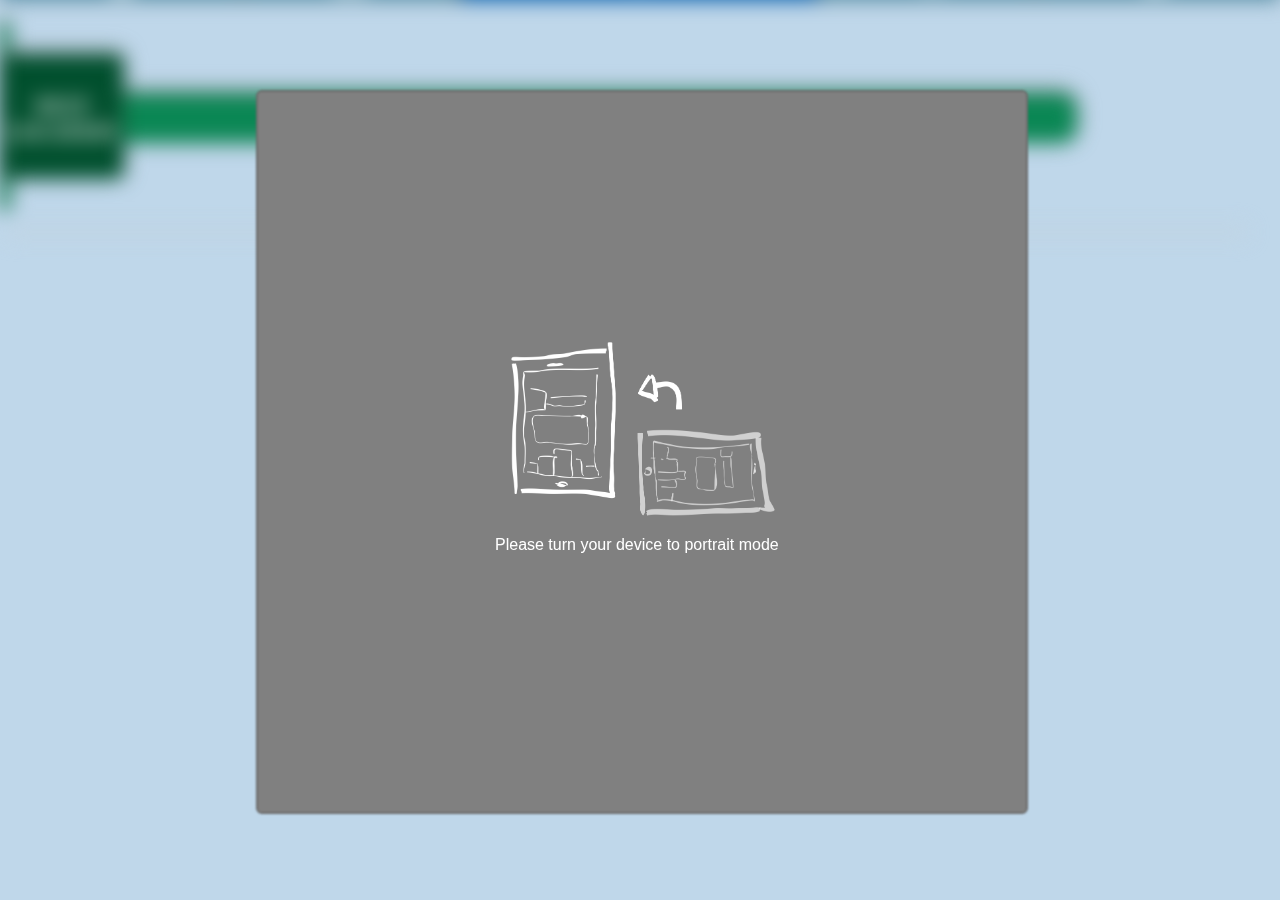
<file: HTML Update 5/exor/index.html>
<!DOCTYPE html>

<html>

<head>

  <link rel="stylesheet" type="text/css" href="css/centralui.css">
  <title>Exeter Orienteering</title>
  <meta name="viewport" content="width=device-width, initial-scale=1,
  user-scalable=no">
  <script src="js/fitty.min.js"></script>

</head>

<body>

  <div id="portrait-container">

  <div id="next-location-container">

    <div class="nlsign" id="nlsign-holder"></div>
    <div class="nlsign" id="nlsign-fixed">
      <p id="fixed-sign-txt">NEXT LOCATION</p>
    </div>
    <div class="nlsign" id="nlsign-movable">
      <p id="movable-sign-txt">The Harrison Building</p>
    </div>

  </div>

  <div id="central-view">

    <ul id="central-list">

        <li><div class="cl-element hint">
          <div class="cl-element left">
            <p class="hint-left-txt">Hint 1</p>
          </div>
            <p class="hint-main-txt">Use the chatbot below for a clue</p>
        </div>
      </li>
        <li><div class="cl-element prev">
          <div class="cl-element left prev">
            <img src="img/forum-grey.jpg" alt="Forum" height="65"
             class="grey-img">
            <img src="img/tick.png" alt="Tick" height="60"
              class="tick-img">
          </div>
          <p class="visited title">The Forum</p>
          <p class="visited date">Found at 16:33, 11/02/2020</p>
          <p class="visited points">Points earned: 50</p>
        </div>
      </li>
        <li><div class="cl-element prev">
          <div class="cl-element left prev">
            <img src="img/innovation-grey.png" alt="Innovation Centre"
             height="65" class="grey-img">
            <img src="img/tick.png" alt="Tick" height="60"
              class="tick-img">
          </div>
          <p class="visited title">Innovation Centre</p>
          <p class="visited date">Found at 16:46, 11/02/2020</p>
          <p class="visited points">Points earned: 100</p>
        </div>
      </li>

    </ul>

  </div>

  <div id="navigation-bar">

    <div class="navigation-bottom smallest" id="leaderboard-button">
      <img src="img/trophy.png" alt="Leaderboard" height="45"
      class="button-art">
    </div>
    <div class="navigation-bottom medium" id="map-button">
      <img src="img/map.png" alt="Map" height="60"
      class="button-art" id="map-img">
    </div>
    <div class="navigation-bottom" id="checkin-button">
      <p id="checkin-text">Check in<p>
    </div>
    <div class="navigation-bottom medium" id="achievements-button">
      <img src="img/badge.png" alt="Achiements" height="63"
      class="button-art">
    </div>
    <div class="navigation-bottom smallest" id="chatbot-button">
      <img src="img/chatbot.png" alt="Chatbot" height="40"
      class="button-art" id="chatbot-img">
    </div>

  </div>

</div>

    <div id="portrait-warning"></div>
      <img id="warning-img" src="img/LandscapeWarning.png" height=180px>
      <p id="warning-txt">
        Please turn your device to portrait mode
      </p>

    <script>
    // Code to dynamically change font size of movable sign text and its margin
    var movableSignValues = fitty('#movable-sign-txt', {
      maxSize: 30,
      multiLine: true
    });

    var signElement = movableSignValues[0].element;
    signElement.addEventListener('fit', function(e) {
      var topMargin = (50 - e.detail.newValue) / 2;
      document.getElementById("movable-sign-txt").style.marginTop = topMargin + "px";
    });
    </script>

</body>

</html>
</file>
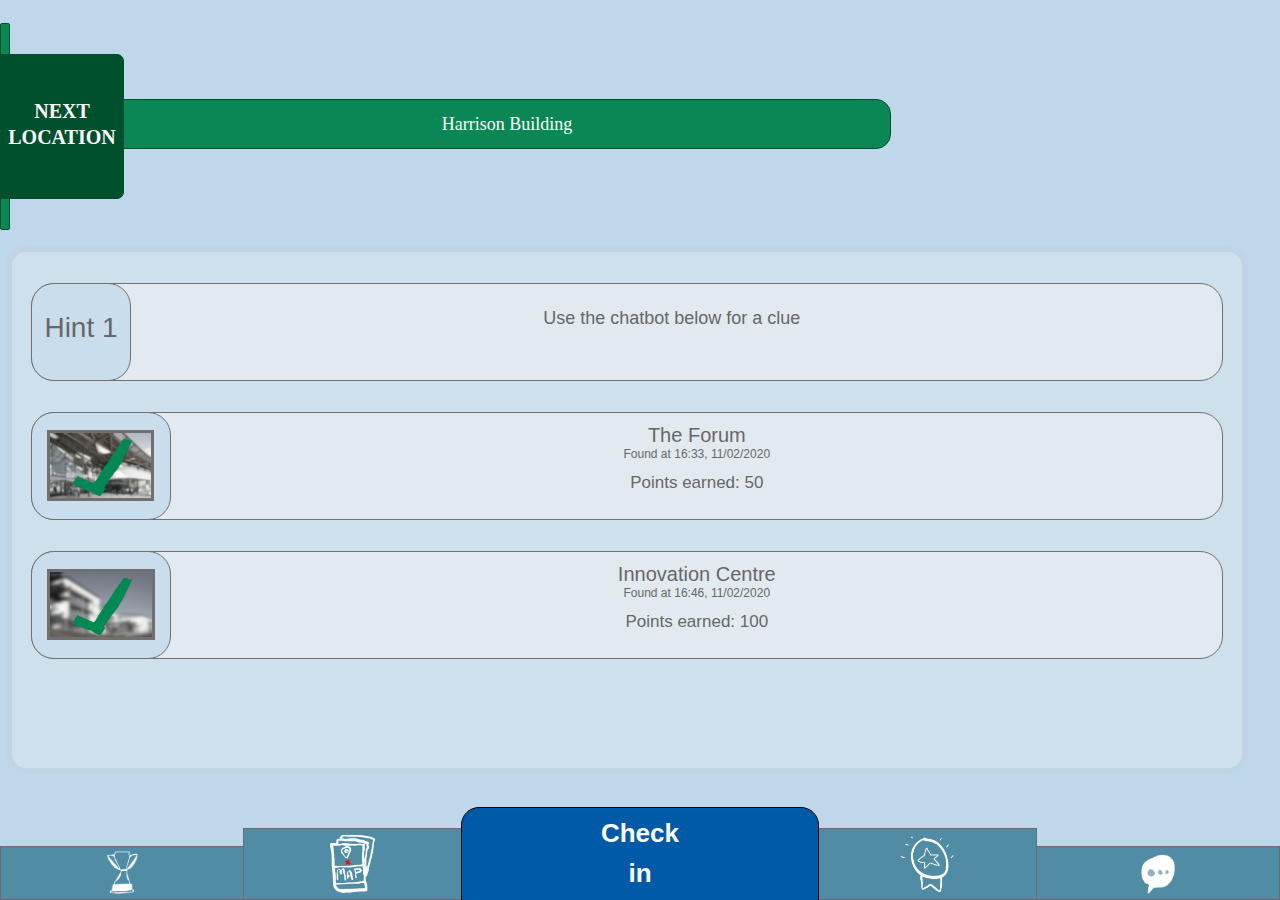
<file: HTML Update 4/MainPage.html>
<!DOCTYPE html>

<html>

<head>

  <link rel="stylesheet" type="text/css" href="CSS/MainPageStyle.css">
  <title>Exeter Orienteering</title>

</head>

<body>

  <div id="next-location-container">

    <div class="nlsign" id="nlsign-holder"></div>
    <div class="nlsign" id="nlsign-fixed">
      <p id="fixed-sign-txt">NEXT LOCATION</p>
    </div>
    <div class="nlsign" id="nlsign-movable">
      <p id="movable-sign-txt">Harrison Building</p>
    </div>

  </div>

  <div id="central-view">

    <ul id="central-list">

        <li><div class="cl-element">
          <div class="cl-element cl-left-hint">
            <p class="hint-left-txt">Hint 1</p>
          </div>
            <p class="hint-main-txt">Use the chatbot below for a clue</p>
        </div>
      </li>
        <li><div class="cl-element cl-element-prev">
          <div class="cl-element cl-left-hint cl-left-prev">
            <img src="img/forum-grey.jpg" alt="Forum" height="65"
             class="grey-img">
            <img src="img/tick.png" alt="Tick" height="60"
              class="tick-img">
          </div>
          <p class="visited visited-title">The Forum</p>
          <p class="visited visited-date">Found at 16:33, 11/02/2020</p>
          <p class="visited visited-points">Points earned: 50</p>
        </div>
      </li>
        <li><div class="cl-element cl-element-prev">
          <div class="cl-element cl-left-hint cl-left-prev">
            <img src="img/innovation-grey.png" alt="Innovation Centre"
             height="65" class="grey-img">
            <img src="img/tick.png" alt="Tick" height="60"
              class="tick-img">
          </div>
          <p class="visited visited-title">Innovation Centre</p>
          <p class="visited visited-date">Found at 16:46, 11/02/2020</p>
          <p class="visited visited-points">Points earned: 100</p>
        </div>
      </li>

    </ul>

  </div>

  <div id="navigation-bar">

    <div class="navigation-bottom smallest" id="leaderboard-button">
      <img src="img/trophy.png" alt="Leaderboard" height="45"
      class="button-art">
    </div>
    <div class="navigation-bottom medium" id="map-button">
      <img src="img/map.png" alt="Map" height="60"
      class="button-art" id="map-img">
    </div>
    <div class="navigation-bottom" id="checkin-button">
      <p id="checkin-text">Check in<p>
    </div>
    <div class="navigation-bottom medium" id="achievements-button">
      <img src="img/badge.png" alt="Achiements" height="63"
      class="button-art">
    </div>
    <div class="navigation-bottom smallest" id="chatbot-button">
      <img src="img/chatbot.png" alt="Chatbot" height="40"
      class="button-art" id="chatbot-img">
    </div>


</body>

</html>
</file>
<file: HTML Update 5/exor/css/centralui.css>
body {
  margin: 0px;
  border: 0px;
  padding: 0px;

  background-color: #BFD7EA;

  overflow: hidden;
}

#next-location-container {
  position: fixed;
  top: 23px;
  left: 0px;

  height: 187px;
  width: 100%;
}

div.nlsign {
  box-sizing: border-box;
  border-style: solid;
  border-width: 1px;
  border-color: #004F2C;

  box-shadow: 0px -3px 6px grey;
}

#nlsign-holder {
  position: absolute;
  height: 187px;
  width: 10px;

  background-color: #0A8754;

  border-radius: 2px;
  border-color: #004F2C;
}

#nlsign-fixed {
  position: absolute;
  top: 31px;

  height: 125px;
  width: 124px;

  background-color: #004F2D;

  border-radius: 0px 7px 7px 0px;
  border-color: ##004F2C;
}

#fixed-sign-txt {
  margin: auto;
  margin-top: 38px;

  width: 110px;

  font-family: "Palatino Linotype", "Book Antiqua", Palatino, serif;
  text-align: center;
  line-height: 26px;
  font-size: 20px;
  color: #FFFFFF;
  font-weight: bold;
}

#nlsign-movable {
  position: absolute;
  top: 70px;
  left: 123px;

  height: 50px;
  width: calc(80vw - 70px);

  background-color: #0A8754;

  border-color: ##004F2C;
  border-radius: 0px 15px 15px 0px;

  text-align: center;
}

#movable-sign-txt {
    box-sizing: border-box;
  margin: auto;
  padding-left: 5px;
  padding-right: 5px;

  text-align: center;

  font-family: "Palatino Linotype", "Book Antiqua", Palatino, serif;
  color: #FFFFFF;
}

#central-view {
  box-sizing: border-box;

  position: absolute;
  top: 226px;
  left: 6px;
  bottom: 126px;

  width: 97%;

  background-color: #CFE0ED;

  border-style: solid;
  border-width: 6px;
  border-color: #C0D4E3;
  border-radius: 20px;

  overflow: scroll;
}

#central-list {
  margin: 0px;
  border: 0px;
  padding: 0px;

  list-style-type: none
}

div.cl-element {
  box-sizing: border-box;
  margin: 31px 19px 31px 19px;

  height: 98px;

  background-color: #E2EAF0;

  border-style: solid;
  border-width: 1px;
  border-color: #707070;
  border-radius: 23px;

  box-shadow: 0px 1px 5px grey;
}

div.cl-element.hint {
  background-color: #ECEDEF;
}

div.cl-element.left {
  box-sizing: border-box;
  margin: -1px;

  width: 100px;
  height: 98px;

  background-color: #CADDED;
}

p.hint-left-txt {
  margin: auto;
  margin-top: 28px;

  text-align: center;

  font-family: "Avenir", Verdana, Geneva, sans-serif;
  font-size: 28px;
  color: #676767;
}

p.hint-main-txt {
  margin: 0px;

  text-align: center;

  position: relative;
  left: 100px;
  bottom: 72px;

  width: calc(100% - 110px);

  font-family: "Avenir", Verdana, Geneva, sans-serif;
  font-size: 18px;
  color: #676767;
}

div.cl-element.prev {
  height: 108px;
}

div.cl-element.left.prev {
  height: 108px;
  width: 140px;
}

img.grey-img {
  position: relative;
  top: 17px;
  left: 15px;

  border-style: solid;
  border-width: 3px;
  border-color: #707070;
}

img.tick-img {
  position: relative;
  bottom: 50px;
  left: 40px;
}

p.visited {
  position: relative;
  bottom: 115px;
  left: 140px;

  font-family: "Avenir", Verdana, Geneva, sans-serif;
  color: #676767;
  text-align: center;

  width: calc(100% - 140px);
}

p.visited.title {
  font-size: 5vmin;
}

p.visited.date {
  bottom: 135px;
  font-size: 3vmin;
}

p.visited.points {
  bottom: 140px;
  font-size: 3.8vmin;
}

@media screen and (min-width:465px) {
	p.visited.title
  {
    font-size: 20px;
  }
  p.visited.date {
    bottom: 135px;
    font-size: 12px;
  }


  p.visited.points {
    bottom: 140px;
    font-size: 17px;
  }
}

#navigation-bar {
  margin: 0px;
  padding: 0px;

  position: fixed;
  bottom: 0px;
  left: 0px;

  overflow: hidden;

  height: 113px;
  width: 100%;
}

div.navigation-bottom {
  float: left;
  position: relative;

  background-color: #508CA4;

  box-sizing: border-box;
  border-style: solid;
  border-width: 1px;
  border-color: #6C6C6C;
}

div.navigation-bottom.smallest {
  height: 54px;
  width: 19%;

  top: 59px;

  box-shadow: 0px -2px 10px grey;
}

div.navigation-bottom.medium {
  height: 72px;
  width: 17%;

  top: 41px;

  box-shadow: 0px -3px 10px grey;
}

img.button-art {
  display: block;
  margin: auto;
  margin-top: 3px;
}

#leaderboard-button {
  border-right-width: 0px;
}

#chatbot-button {
  border-left-width: 0px;
}

#chatbot-img {
  margin-top: 7px;
}

#map-button {
  border-right-width: 0px;
}

#map-img {
  margin-top: 5px;
}

#achievements-button {
  border-left-width: 0px;
}

#checkin-button {
  background-color: #005AA8;

  height: 93px;
  width: 28%;

  top: 20px;

  border-color: #000000;
  border-radius: 18px 18px 0px 0px;
  border-bottom-width: 0px;

  box-shadow: 0px -6px 15px grey;
}

#checkin-text {
  margin: auto;
  margin-top: 5px;

  width: 86px;

  text-align: center;
  line-height: 40px;

  font-size: 26px;
  color: #FFFFFF;
  font-family: "Helvetica Neue", "Helvetica", "Arial", sans-serif;
  font-weight: bold;
}


#portrait-warning {
  display: none;
}

#warning-img {
  display: none;
}

#warning-txt {
  display: none;
}

@media screen and (orientation:landscape) {
  #portrait-container {
    filter: blur(10px);
  }

  #portrait-warning {
    position: fixed;
    top: 10%;
    left: 20%;

    height: 80%;
    width: 60%;

    background-color: grey;

    display: block;

    filter: blur(1px);
    border-style: solid;
    border-color: #6C6C6C;
    border-width: 2px;
    border-radius: 6px;
  }

  #warning-img {
    display: block;
    position: absolute;
    top: calc(50% - 110px);
    left: calc(50% - 139.5px);

  }

  #warning-txt {
    display: block;
    position: absolute;
    top: calc(50% + 70px);
    left: calc(50% - 145px);

    color: white;
    font-family: "Avenir", Verdana, Geneva, sans-serif;
  }

}
</file>
<file: HTML Update 4/CSS/MainPageStyle.css>
body {
  margin: 0px;
  border: 0px;
  padding: 0px;

  background-color: #BFD7EA;

  overflow: hidden;
}

#next-location-container {
  position: fixed;
  top: 23px;
  left: 0px;

  height: 207px;
  width: 100%;
}

div.nlsign {
  box-sizing: border-box;
  border-style: solid;
  border-width: 1px;
  border-color: #004F2C;
}

#nlsign-holder {
  position: absolute;
  height: 207px;
  width: 10px;

  background-color: #0A8754;

  border-radius: 2px;
  border-color: #004F2C;
}

#nlsign-fixed {
  position: absolute;
  top: 31px;

  height: 145px;
  width: 124px;

  background-color: #004F2D;

  border-radius: 0px 7px 7px 0px;
  border-color: ##004F2C;
}

#fixed-sign-txt {
  margin: auto;
  margin-top: 43px;

  width: 110px;

  font-family: "Palatino Linotype", "Book Antiqua", Palatino, serif;
  text-align: center;
  line-height: 26px;
  font-size: 20px;
  color: #FFFFFF;
  font-weight: bold;
}

#nlsign-movable {
  position: absolute;
  top: 76px;
  left: 123px;

  height: 50px;
  width: 60%;

  background-color: #0A8754;

  border-color: ##004F2C;
  border-radius: 0px 15px 15px 0px;
}

#movable-sign-txt {
  margin: auto;
  margin-top: 14px;
  text-align: center;

  font-size: 18px;
  font-family: "Palatino Linotype", "Book Antiqua", Palatino, serif;
  color: #FFFFFF;
}

#central-view {
  box-sizing: border-box;

  position: absolute;
  top: 246px;
  left: 6px;
  bottom: 126px;

  width: 97%;

  background-color: #CFE0ED;

  border-style: solid;
  border-width: 6px;
  border-color: #C0D4E3;
  border-radius: 20px;

  overflow: scroll;
}

#central-list {
  margin: 0px;
  border: 0px;
  padding: 0px;

  list-style-type: none
}

div.cl-element {
  box-sizing: border-box;
  margin: 31px 19px 31px 19px;

  height: 98px;

  background-color: #E2EAF0;

  border-style: solid;
  border-width: 1px;
  border-color: #707070;
  border-radius: 23px;
}

div.cl-left-hint {
  box-sizing: border-box;
  margin: -1px;

  width: 100px;
  height: 98px;

  background-color: #CADDED;
}

p.hint-left-txt {
  margin: auto;
  margin-top: 28px;

  text-align: center;

  font-family: "Avenir", Verdana, Geneva, sans-serif;
  font-size: 28px;
  color: #676767;
}

p.hint-main-txt {
  margin: 0px;

  text-align: center;

  position: relative;
  left: 100px;
  bottom: 72px;

  width: calc(100% - 110px);

  font-family: "Avenir", Verdana, Geneva, sans-serif;
  font-size: 18px;
  color: #676767;
}

div.cl-element-prev {
  height: 108px;
}

div.cl-left-prev {
  height: 108px;
  width: 140px;
}

img.grey-img {
  position: relative;
  top: 17px;
  left: 15px;

  border-style: solid;
  border-width: 3px;
  border-color: #707070;
}

img.tick-img {
  position: relative;
  bottom: 50px;
  left: 40px;
}

p.visited {
  position: relative;
  bottom: 115px;
  left: 140px;

  font-family: "Avenir", Verdana, Geneva, sans-serif;
  color: #676767;
  text-align: center;

  width: calc(100% - 140px);
}

p.visited-title {
  font-size: 5vmin;
}

p.visited-date {
  bottom: 135px;
  font-size: 3vmin;
}

p.visited-points {
  bottom: 140px;
  font-size: 3.8vmin;
}

@media screen and (min-width:465px) {
	p.visited-title
  {
    font-size: 20px;
  }
  p.visited-date {
    bottom: 135px;
    font-size: 12px;
  }

  p.visited-points {
    bottom: 140px;
    font-size: 17px;
  }
}

#navigation-bar {
  margin: 0px;
  padding: 0px;

  position: fixed;
  bottom: 0px;
  left: 0px;

  overflow: hidden;

  height: 93px;
  width: 100%;
}

div.navigation-bottom {
  float: left;
  position: relative;

  background-color: #508CA4;

  box-sizing: border-box;
  border-style: solid;
  border-width: 1px;
  border-color: #6C6C6C;
}

div.navigation-bottom.smallest {
  height: 54px;
  width: 19%;

  top: 39px;
}

div.navigation-bottom.medium {
  height: 72px;
  width: 17%;

  top: 21px;
}

img.button-art {
  display: block;
  margin: auto;
  margin-top: 3px;
}

#leaderboard-button {
  border-right-width: 0px;
}

#chatbot-button {
  border-left-width: 0px;
}

#chatbot-img {
  margin-top: 7px;
}

#map-button {
  border-right-width: 0px;
}

#map-img {
  margin-top: 5px;
}

#achievements-button {
  border-left-width: 0px;
}

#checkin-button {
  background-color: #005AA8;

  height: 109px;
  width: 28%;

  top: 0px;

  border-color: #000000;
  border-radius: 18px;
}

#checkin-text {
  margin: auto;
  margin-top: 5px;

  width: 86px;

  text-align: center;
  line-height: 40px;

  font-size: 26px;
  color: #FFFFFF;
  font-family: "Helvetica Neue", "Helvetica", "Arial", sans-serif;
  font-weight: bold;
}
</file>
